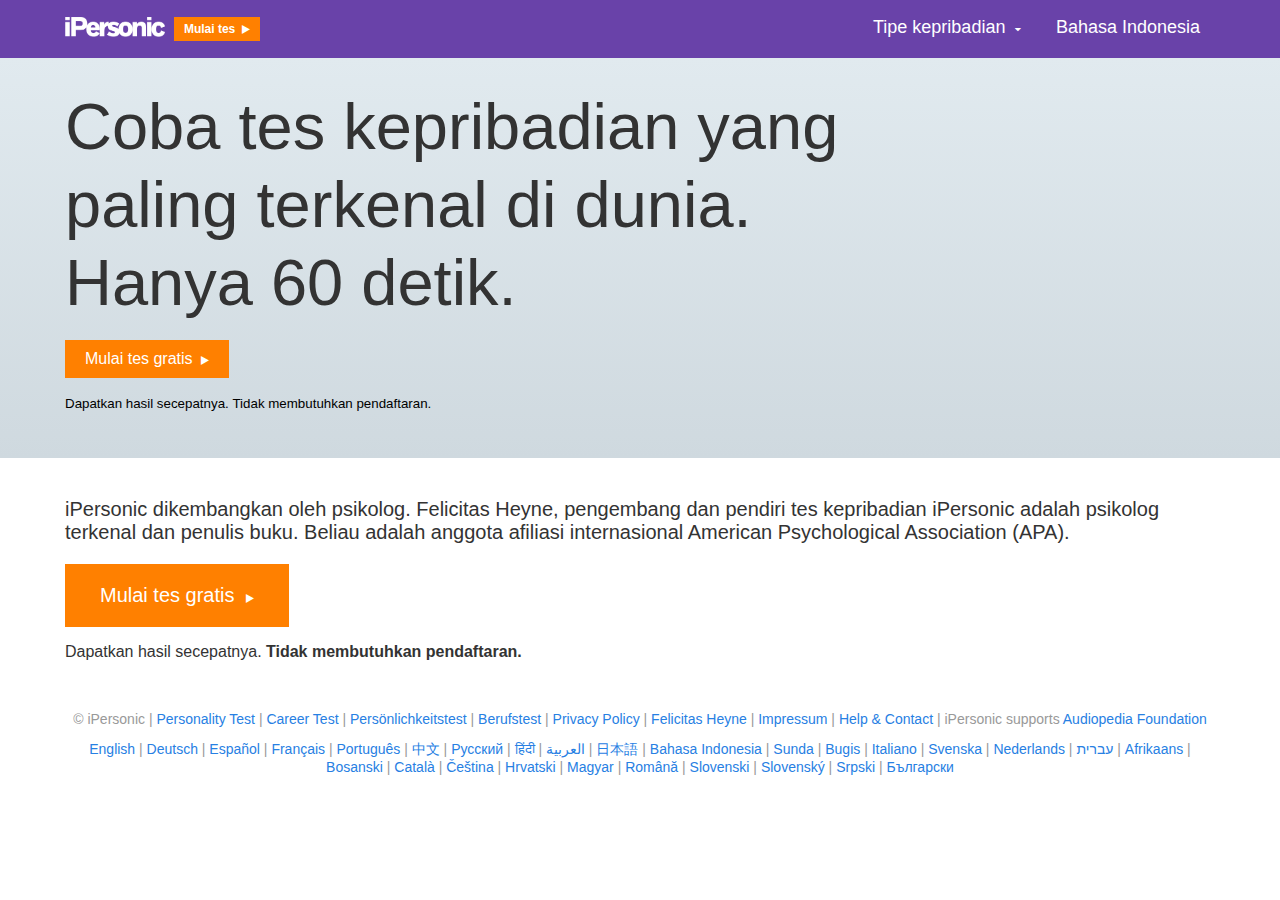
<file: iPersonic/index.html>
<!DOCTYPE html>
<html lang="en">
<head>
    <meta charset="UTF-8">
    <meta name="viewport" content="width=device-width, initial-scale=1.0">
    <link rel="icon" type="image/x-icon" href="favicon.ico" size="64x64">
    <link rel="stylesheet" type="text/css" href="font-awesome-4.7.0/css/font-awesome.min.css">
    <link rel="stylesheet" type="text/css" href="style.css">
    <title>Tes kepribadian gratis dari iPersonic</title>
</head>
<body>
    <div class="topbar">
        <div class="container">
            <div class="topbar-column">
                <div class="logo">
                    <span class="logo-container"></span>&nbsp;&nbsp;<a href="test.html" class="btn btn-sm btn-orange">Mulai tes&nbsp;&nbsp;<i class="fa fa-play icon-sm" aria-hidden="true"></i></a>
                </div>
                <nav class="topmenu">
                    <ul>
                        <li><a href="#" class="show-on-tab"><i class="fa fa-bars" aria-hidden="true"></i></a>
                            <a href="#" class="hide-on-tab">Tipe kepribadian&nbsp;&nbsp;<i class="fa fa-caret-down icon-sm" aria-hidden="true"></i></a>
                            <span class="dropdown-menu-container"></span>
                        </li>
                        <li><a href="#" class="hide-on-tab">Bahasa Indonesia</a></li>
                    </ul>
                </nav>
            </div>
        </div>
    </div>
    <div class="hero">
        <div class="container">
            <h1 class="font-weight-light">Coba tes kepribadian yang<br />
                paling terkenal di dunia.<br />
                <strong>Hanya 60 detik.</strong></h1>
            <br />
            <a href="test.html" class="btn btn-orange">Mulai tes gratis&nbsp;&nbsp;<i class="fa fa-play icon-sm" aria-hidden="true"></i></a>
            <p>
                <small class="font-weight-light">Dapatkan hasil secepatnya. <strong>Tidak membutuhkan pendaftaran.</strong></small>
            </p>
        </div>
    </div>
    <div class="main">
        <div class="container">
            <p class="font-weight-light lead"><strong>iPersonic dikembangkan oleh psikolog</strong>. Felicitas Heyne, pengembang dan pendiri tes kepribadian iPersonic adalah psikolog terkenal dan penulis buku. Beliau adalah anggota afiliasi internasional American Psychological Association (APA).</p>
            <a href="test.html" class="btn btn-lg btn-orange">Mulai tes gratis&nbsp;&nbsp;<i class="fa fa-play icon-sm" aria-hidden="true"></i></a>
            <p>Dapatkan hasil secepatnya. <strong>Tidak membutuhkan pendaftaran.</strong></p>
        </div>
    </div>
    <div class="footer">
        <div class="container footer-container"></div>
    </div>

    <!-- JS -->
     <script type="text/javascript" src="script.js"></script>
</body>
</html>
</file>
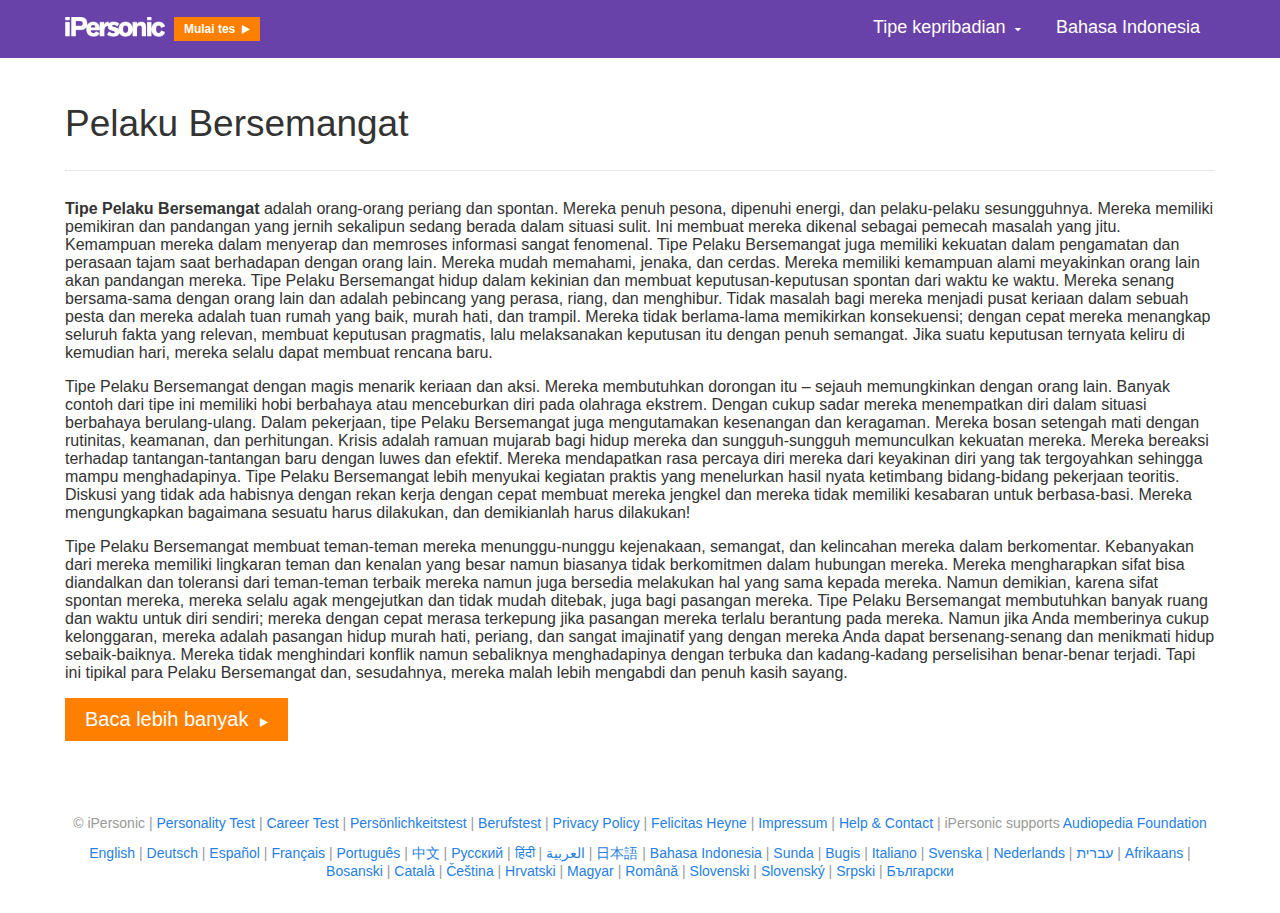
<file: iPersonic/9.html>
<!DOCTYPE html>
<html lang="en">
<head>
    <meta charset="UTF-8">
    <meta name="viewport" content="width=device-width, initial-scale=1.0">
    <link rel="icon" type="image/x-icon" href="favicon.ico" size="64x64">
    <link rel="stylesheet" type="text/css" href="font-awesome-4.7.0/css/font-awesome.min.css">
    <link rel="stylesheet" type="text/css" href="style.css">
    <title>Pelaku Bersemangat (saya tipe kepribadian)</title>
</head>
<body>
    <div class="topbar">
        <div class="container">
            <div class="topbar-column">
                <div class="logo">
                    <a href="index.html"><span class="logo-container"></span></a>&nbsp;&nbsp;<a href="test.html" class="btn btn-sm btn-orange">Mulai tes&nbsp;&nbsp;<i class="fa fa-play icon-sm" aria-hidden="true"></i></a>
                </div>
                <nav class="topmenu">
                    <ul>
                        <li><a href="#" class="show-on-tab"><i class="fa fa-bars" aria-hidden="true"></i></a>
                            <a href="#" class="hide-on-tab">Tipe kepribadian&nbsp;&nbsp;<i class="fa fa-caret-down icon-sm" aria-hidden="true"></i></a>
                            <span class="dropdown-menu-container"></span>
                        </li>
                        <li><a href="#" class="hide-on-tab">Bahasa Indonesia</a></li>
                    </ul>
                </nav>
            </div>
        </div>
    </div>
    <div class="main">
        <div class="container">
            <h1 class="font-weight-light">Pelaku Bersemangat</h1>
            <hr class="h-ruler"/>
        <div class="text-result">
        <p><b>Tipe Pelaku Bersemangat</b> adalah orang-orang periang dan spontan. Mereka penuh pesona, dipenuhi energi, dan pelaku-pelaku sesungguhnya. Mereka memiliki pemikiran dan pandangan yang jernih sekalipun sedang berada dalam situasi sulit. Ini membuat mereka dikenal sebagai pemecah masalah yang jitu. Kemampuan mereka dalam menyerap dan memroses informasi sangat fenomenal. Tipe Pelaku Bersemangat juga memiliki kekuatan dalam pengamatan dan perasaan tajam saat berhadapan dengan orang lain. Mereka mudah memahami, jenaka, dan cerdas. Mereka memiliki kemampuan alami meyakinkan orang lain akan pandangan mereka. Tipe Pelaku Bersemangat hidup dalam kekinian dan membuat keputusan-keputusan spontan dari waktu ke waktu. Mereka senang bersama-sama dengan orang lain dan adalah pebincang yang perasa, riang, dan menghibur. Tidak masalah bagi mereka menjadi pusat keriaan dalam sebuah pesta dan mereka adalah tuan rumah yang baik, murah hati, dan trampil. Mereka tidak berlama-lama memikirkan konsekuensi; dengan cepat mereka menangkap seluruh fakta yang relevan, membuat keputusan pragmatis, lalu melaksanakan keputusan itu dengan penuh semangat. Jika suatu keputusan ternyata keliru di kemudian hari, mereka selalu dapat membuat rencana baru.</p>
        <p>Tipe Pelaku Bersemangat dengan magis menarik keriaan dan aksi. Mereka membutuhkan dorongan itu – sejauh memungkinkan dengan orang lain. Banyak contoh dari tipe ini memiliki hobi berbahaya atau menceburkan diri pada olahraga ekstrem. Dengan cukup sadar mereka menempatkan diri dalam situasi berbahaya berulang-ulang. Dalam pekerjaan, tipe Pelaku Bersemangat juga mengutamakan kesenangan dan keragaman. Mereka bosan setengah mati dengan rutinitas, keamanan, dan perhitungan. Krisis adalah ramuan mujarab bagi hidup mereka dan sungguh-sungguh memunculkan kekuatan mereka. Mereka bereaksi terhadap tantangan-tantangan baru dengan luwes dan efektif. Mereka mendapatkan rasa percaya diri mereka dari keyakinan diri yang tak tergoyahkan sehingga mampu menghadapinya. Tipe Pelaku Bersemangat lebih menyukai kegiatan praktis yang menelurkan hasil nyata ketimbang bidang-bidang pekerjaan teoritis. Diskusi yang tidak ada habisnya dengan rekan kerja dengan cepat membuat mereka jengkel dan mereka tidak memiliki kesabaran untuk berbasa-basi. Mereka mengungkapkan bagaimana sesuatu harus dilakukan, dan demikianlah harus dilakukan!</p>
        <p>Tipe Pelaku Bersemangat membuat teman-teman mereka menunggu-nunggu kejenakaan, semangat, dan kelincahan mereka dalam berkomentar. Kebanyakan dari mereka memiliki lingkaran teman dan kenalan yang besar namun biasanya tidak berkomitmen dalam hubungan mereka. Mereka mengharapkan sifat bisa diandalkan dan toleransi dari teman-teman terbaik mereka namun juga bersedia melakukan hal yang sama kepada mereka. Namun demikian, karena sifat spontan mereka, mereka selalu agak mengejutkan dan tidak mudah ditebak, juga bagi pasangan mereka. Tipe Pelaku Bersemangat membutuhkan banyak ruang dan waktu untuk diri sendiri; mereka dengan cepat merasa terkepung jika pasangan mereka terlalu berantung pada mereka. Namun jika Anda memberinya cukup kelonggaran, mereka adalah pasangan hidup murah hati, periang, dan sangat imajinatif yang dengan mereka Anda dapat bersenang-senang dan menikmati hidup sebaik-baiknya. Mereka tidak menghindari konflik namun sebaliknya menghadapinya dengan terbuka dan kadang-kadang perselisihan benar-benar terjadi. Tapi ini tipikal para Pelaku Bersemangat dan, sesudahnya, mereka malah lebih mengabdi dan penuh kasih sayang.</p>
        <a href="#" class="btn btn-result btn-orange">Baca lebih banyak&nbsp;&nbsp;<i class="fa fa-play icon-sm" aria-hidden="true"></i></a>
        </div>
    </div>
    <div class="footer">
        <div class="container footer-container"></div>
    </div>

    <!-- JS -->
    <script type="text/javascript" src="script.js"></script>    
</body>
</html>
</file>
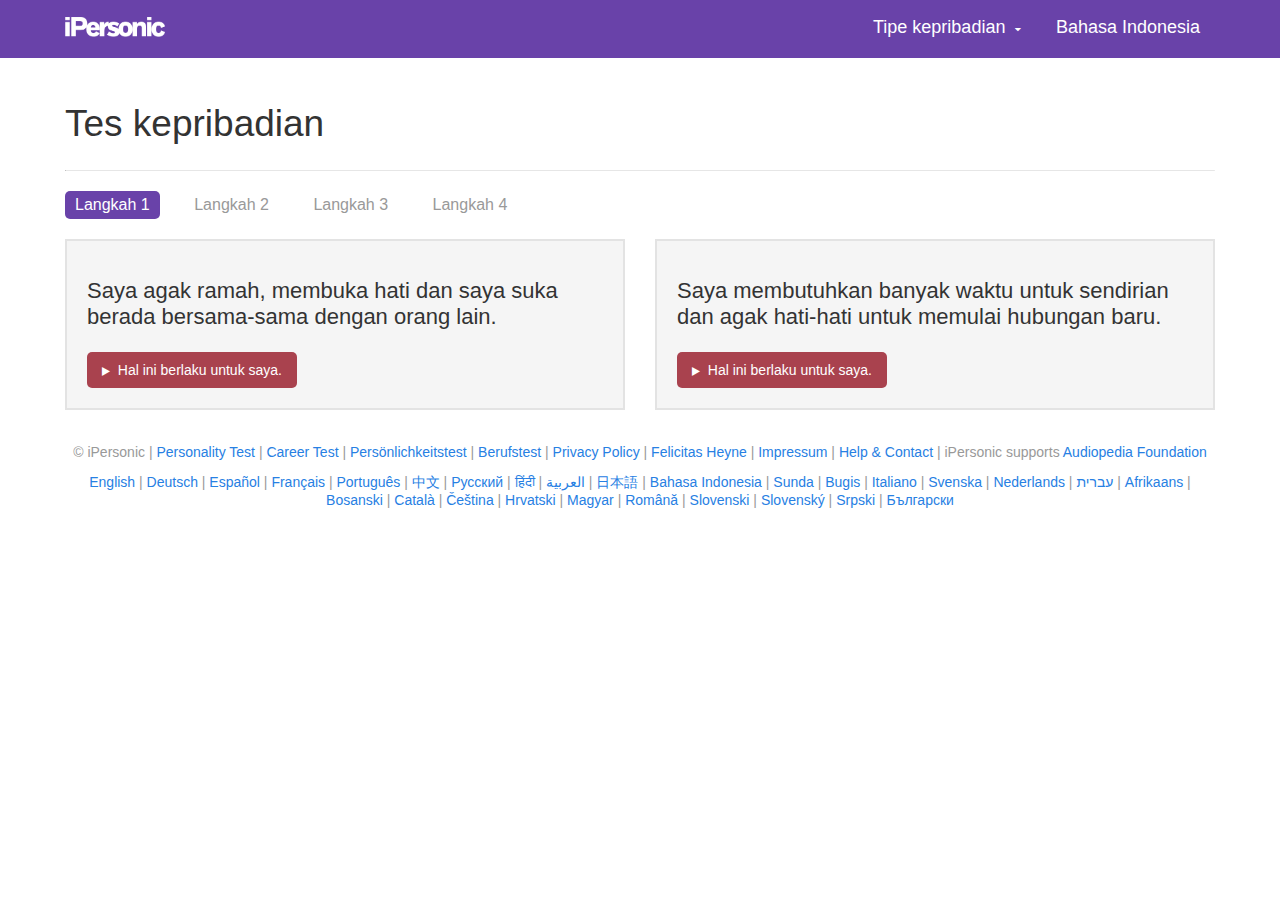
<file: iPersonic/test.html>
<!DOCTYPE html>
<html lang="en">
<head>
    <meta charset="UTF-8">
    <meta name="viewport" content="width=device-width, initial-scale=1.0">
    <link rel="icon" type="image/x-icon" href="favicon.ico" size="64x64">
    <link rel="stylesheet" type="text/css" href="font-awesome-4.7.0/css/font-awesome.min.css">
    <link rel="stylesheet" type="text/css" href="style.css">
    <title>Tes kepribadian gratis dari iPersonic</title>
</head>
<body>
    <div class="topbar">
        <div class="container">
            <div class="topbar-column">
                <div class="logo">
                    <a href="index.html"><span class="logo-container"></span></a>
                </div>
                <nav class="topmenu">
                    <ul>
                        <li>
                            <a href="#" class="show-on-tab"><i class="fa fa-bars" aria-hidden="true"></i></a>
                            <a href="#" class="hide-on-tab">Tipe kepribadian&nbsp;&nbsp;<i class="fa fa-caret-down icon-sm" aria-hidden="true"></i></a>
                            <span class="dropdown-menu-container"></span>
                        </li>
                        <li><a href="#" class="hide-on-tab">Bahasa Indonesia</a></li>
                    </ul>
                </nav>
            </div>
        </div>
    </div>
    <div class="main">
        <div class="container">
            <h1 class="font-weight-light">Tes kepribadian</h1>
            <hr class="h-ruler"/>
            <div class="quiz">
                <div class="quiz-step font-gill-sans">
                    <ul>
                        <li class="active">Langkah 1</li>
                        <li>Langkah 2</li>
                        <li>Langkah 3</li>
                        <li>Langkah 4</li>
                    </ul>
                </div>
                <div class="quiz-options">
                    <div class="quiz-box font-gill-sans">
                        <p>Saya agak ramah, membuka hati dan saya suka berada bersama-sama dengan orang lain.</p>
                        <a href="#" class="btn btn-maroon"><i class="fa fa-play icon-sm" aria-hidden="true"></i>&nbsp;&nbsp;Hal ini berlaku untuk saya.</a>
                    </div>
                    <div class="quiz-box font-gill-sans">
                        <p>Saya membutuhkan banyak waktu untuk sendirian dan agak hati-hati untuk memulai hubungan baru.</p>
                        <a href="#" class="btn btn-maroon"><i class="fa fa-play icon-sm" aria-hidden="true"></i>&nbsp;&nbsp;Hal ini berlaku untuk saya.</a>
                    </div>
                </div>
            </div>
        </div>
    </div>
    <div class="footer">
        <div class="container footer-container"></div>
    </div>

    <!-- JS -->
    <script type="text/javascript" src="script.js"></script>    
</body>
</html>
</file>
<file: iPersonic/style.css>
* {
    box-sizing: border-box;
}
body {
    font-family: 'Segoe UI', Tahoma, Geneva, Verdana, sans-serif;
    margin: 0px;
    padding: 0px;
}
.topbar {
    background-color: #6942a9;
    height: 58px;
}
.container {
    max-width: 1150px;
    margin: auto;
}
.topbar-column {
    display: grid;
    grid-template-columns: 1fr 1fr;
    height: 58px;
}
.logo {
    display: flex;
    align-items: center;
}
.logo img {
    width: 100px;
}
.bg-red {
    background-color: red;
}
.bg-blue {
    background-color: blue;
}
.btn {
    display: inline-block;
    background-color: #cccccc;
    text-decoration: none;
    color: black;
    padding: 10px 20px 10px 20px;
}
.btn.btn-sm {
    font-size: 12px;
    font-weight: bold;
    padding: 5px 10px 5px 10px;
}
.btn.btn-lg {
    font-size: 20px;
    padding: 20px 35px 20px 35px;
}
.btn.btn-orange {
    background-color: #ff8000;
    color: white;
}
.btn.btn-orange:hover {
    background-color: #af5f0e;
}
.btn.btn-maroon {
    font-size: 14px;
    background-color: #a9424e;
    padding: 10px 15px 10px 15px;
    border-radius: 5px;
    color: white;
}
.btn.btn-maroon:hover {
    background-color: #7c343d;
}
.icon-sm {
    font-size: 10px;
}
.topmenu {
    text-align: right;
}
.topmenu ul {
    margin: 0px;
    padding: 0px;
    list-style-type: none;
    position: relative;
}
.topmenu ul li {
    display: inline-block;
}
.topmenu ul li a {
    display: block;
    color: white;
    text-decoration: none;
    padding: 17px 15px 17px 15px;
    font-size: 18px;
}
.topmenu ul li a:hover {
    background-color: black;
}
.topmenu ul ul {
    display: none;
    position: absolute;
}
.topmenu li:hover ul {
    display: block;
    width: 200px;
    border: 1px solid #bbbbbb;
    box-shadow: 0px 0px 10px 10px rgba(0, 0, 0, 0.1);
}
.topmenu li:hover a {
    background-color: black;
}
.topmenu li:hover ul li {
    display: block;
}
.topmenu li:hover ul li a {
    background-color: #ffffff;
    color: #333333;
    font-size: 16px;
    padding: 5px 15px 5px 15px;
    text-align: left;
}
.topmenu li:hover ul li a:hover {
    background-color: #6942a9;
    color: white;
}
.topmenu ul li a.show-on-tab {
    display: none;
}
.hero {
    padding-top: 30px;
    padding-bottom: 30px;
    background: linear-gradient(to bottom, #E1EAEF, #CFD9DF);
}
.hero h1 {
    margin: 0px;
    padding: 0px;
    font-size: 65px;
    color: #333333;
    line-height: 1.2
}
.font-weight-light {
    font-weight: 200;
}
h1 {
    font-size: 37px;
}
.h-ruler {
    border-top: none;
    border-bottom: 1px solid #E6E6E6;
}
.main {
    padding-top: 20px;
    padding-bottom: 20px;
    color: #333333;
}
.lead {
    font-size: 20px;
}
.text-result {
    padding: 5px 0px 60px 0px;
}
.btn-result {
    font-size: 20px;
    padding: 10px 20px 10px 20px;
}
.quiz {
    margin-top: 20px;
}
.quiz .quiz-step ul {
    margin: 0px;
    padding: 0px;
    list-style-type: none;
}
.quiz .quiz-step ul li {
    display: inline-block;
    padding: 5px 10px 5px 10px;
    margin-right: 20px;
    border-radius: 5px;
    color: #999999;
}
.font-gill-sans {
    font-family: 'Gill Sans', 'Gill Sans MT', Calibri, 'Trebuchet MS', sans-serif;
}

.quiz .quiz-step ul li.active {
    background-color: #6942a9;
    color: white;
}
.quiz .quiz-options {
    display: grid;
    grid-template-columns: 1fr 1fr;
    gap: 30px;
    padding-top: 20px;
}

.quiz-options .quiz-box {
    background-color: #f5f5f5;
    border: 2px solid #e3e3e3;
    font-size: 22px;
    padding: 15px 15px 20px 20px;
}

.footer {
    text-align: center;
    font-size: 14px;
    color: #999999;
}
.footer a {
    text-decoration: none;
    color: #2780E3;
}
.footer a:hover {
    text-decoration: underline;  
}
/* Start Reponsive Design */
@media (max-width: 1200px) {
    .container {
        max-width: 950px;
    }
}
@media (max-width: 991px) {
    .container {
        max-width: 750px;
    }
}
@media (max-width: 767px) {
    .container {
        max-width: 95%;
    }
    .topmenu ul li a.show-on-tab {
        display: block;
    }
    .topmenu ul li a.hide-on-tab {
        display: none;
    }
    .topmenu li:hover ul {
        margin-left: -150px;
    }
}
@media (max-width:1025px) {
    .topbar {
        background-color: blue;
    }
}
@media (max-width:715px) {
    .topbar {
        background-color: green;
    }
}
@media (max-width:435px) {
    .topbar {
        background-color: black;
    }
}
</file>
